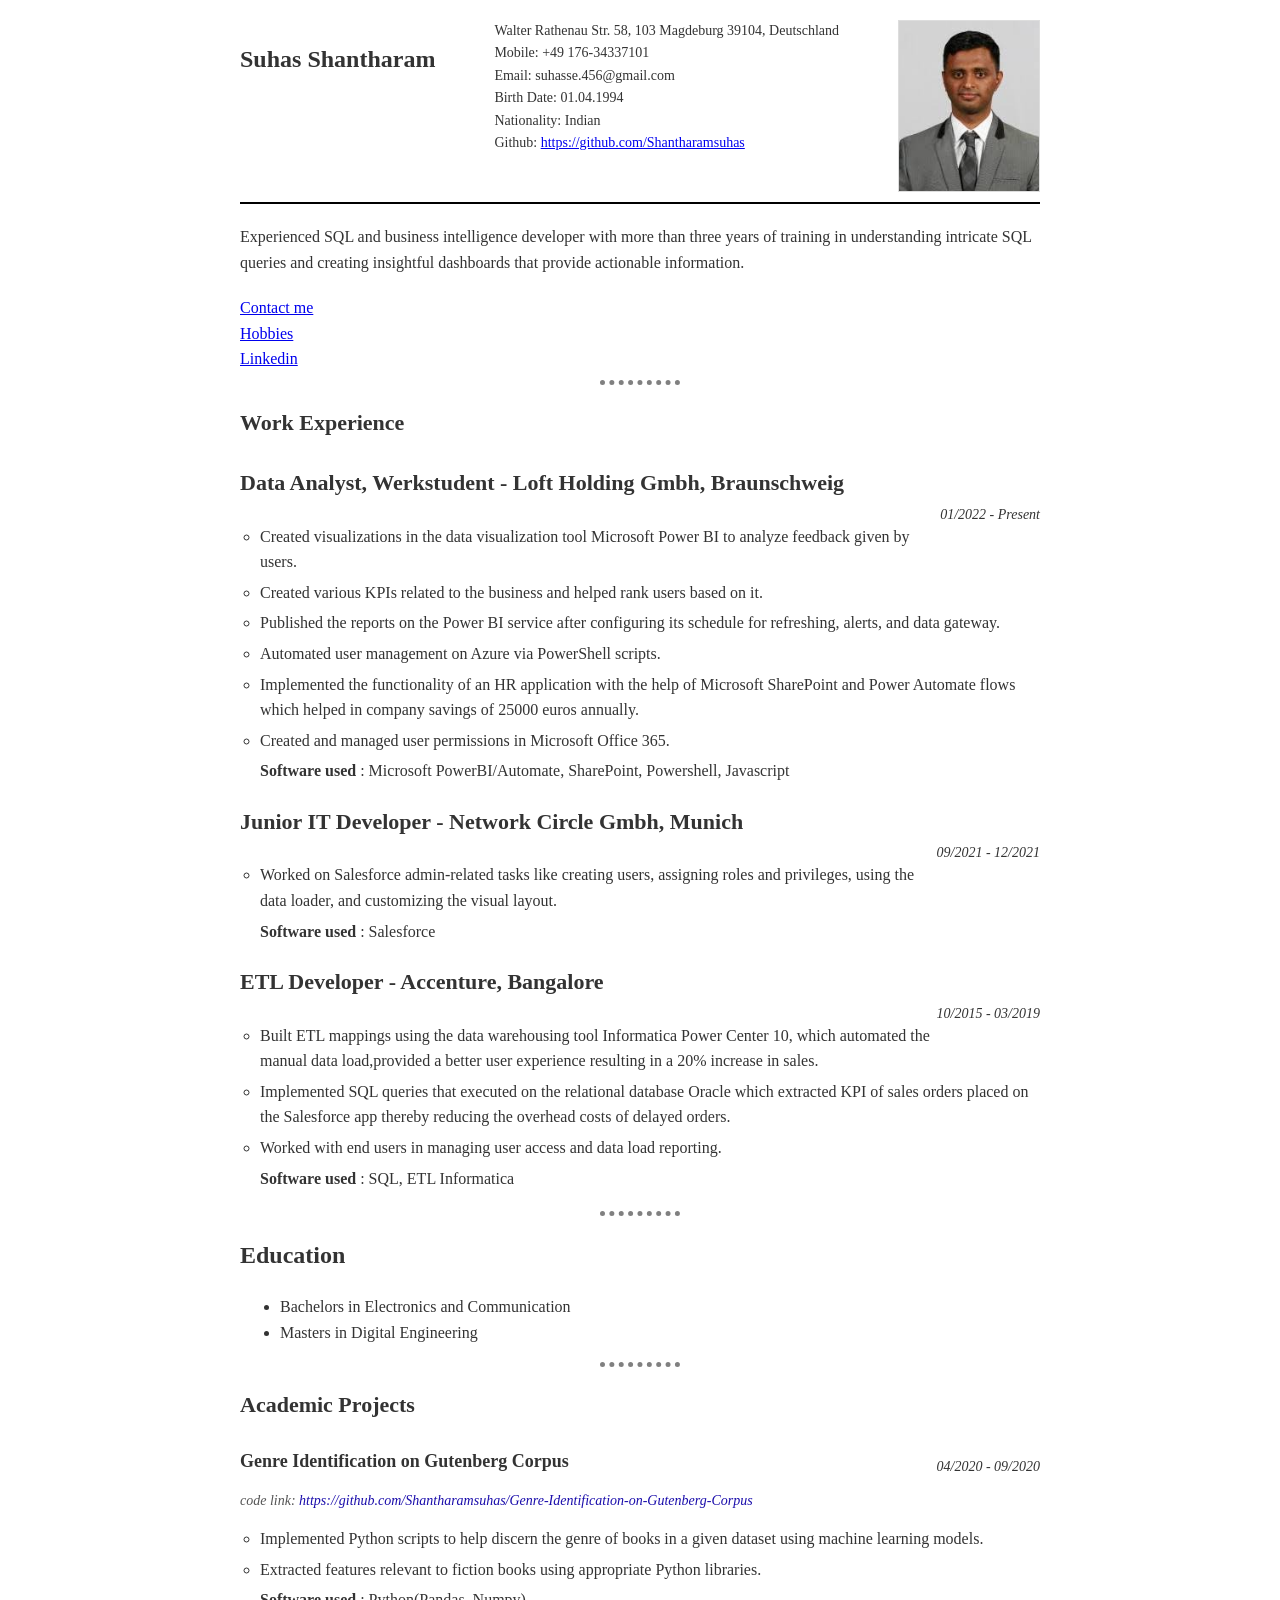
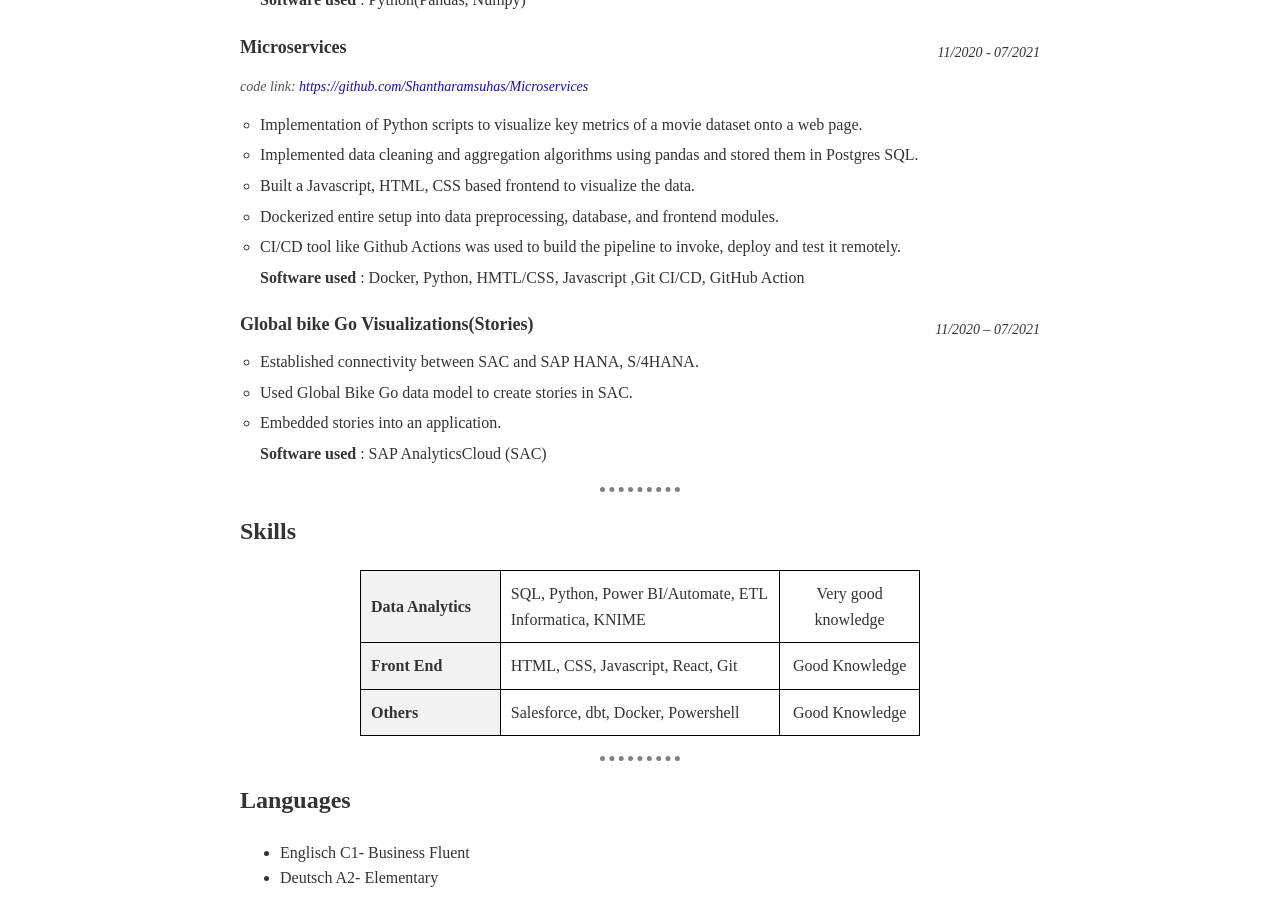
<file: index.html>
<!DOCTYPE html>
<html lang="en">
<head>
    <meta charset="UTF-8">
    <meta name="viewport" content="width=device-width, initial-scale=1.0">
    <title>Suhas Shantharam - Resume</title>
    <link rel="stylesheet" href="css/styles.css">
</head>
<body>

    <div class="resume-container">
        <div class="header">
            <h2>Suhas Shantharam</h2>
            <p>
                Walter Rathenau Str. 58, 103 Magdeburg 39104, Deutschland<br>
                Mobile: +49 176-34337101<br>
                Email: suhasse.456@gmail.com<br>
                Birth Date: 01.04.1994<br>
                Nationality: Indian<br>
                Github: <a href="https://github.com/Shantharamsuhas">https://github.com/Shantharamsuhas</a>
            </p>
            <img src="[data-uri]" alt="Suhas profile picture">
        </div>

        <div class="summary">
            <p>
                Experienced SQL and business intelligence developer with more than three years of training in understanding
                intricate SQL queries and creating insightful dashboards that provide actionable information.
            </p>
        </div>

        <a href="Contact me.html">Contact me</a>
        <br>
        <a href="Hobbies.html">Hobbies</a>
        <br>
        <a href="https://www.linkedin.com/in/suhas-shantharam-69584892/">Linkedin</a>
        <hr>

        <div class="work-experience">
            <h2>Work Experience</h2>

            <div class="job">
                <h2>Data Analyst, Werkstudent - Loft Holding Gmbh, Braunschweig</h2>
                <span class="date">01/2022 - Present</span>
                <ul>
                    <li>Created visualizations in the data visualization tool Microsoft Power BI to analyze feedback given by users.</li>
                    <li>Created various KPIs related to the business and helped rank users based on it.</li>
                    <li>Published the reports on the Power BI service after configuring its schedule for refreshing, alerts, and data gateway.</li>
                    <li>Automated user management on Azure via PowerShell scripts.</li>
                    <li>Implemented the functionality of an HR application with the help of Microsoft SharePoint and Power Automate flows which helped in company savings of 25000 euros annually.</li>
                    <li>Created and managed user permissions in Microsoft Office 365.</li>
                    <b>Software used</b> : Microsoft PowerBI/Automate, SharePoint, Powershell, Javascript
                </ul>
            </div>

            <div class="job">
                <h2>Junior IT Developer - Network Circle Gmbh, Munich</h2>
                <span class="date">09/2021 - 12/2021</span>
                <ul>
                    <li>Worked on Salesforce admin-related tasks like creating users, assigning roles and privileges, using the data loader, and customizing the visual layout.</li>
                    <b>Software used</b> : Salesforce
                </ul>
            </div>

            <div class="job">
                <h2>ETL Developer - Accenture, Bangalore</h2>
                <span class="date">10/2015 - 03/2019</span>
                <ul>
                    <li>Built ETL mappings using the data warehousing tool Informatica Power Center 10, which automated the manual data load,provided a better user experience resulting in a 20% increase in sales.</li>
                    <li>Implemented SQL queries that executed on the relational database Oracle which extracted KPI of sales orders placed on the Salesforce app thereby reducing the overhead costs of delayed orders.</li>
                    <li>Worked with end users in managing user access and data load reporting.</li>
                    <b>Software used</b> : SQL, ETL Informatica
                </ul>
            </div>

        </div>
        <hr>

        <h2 id="heading">Education</h2>
        <ul>
        <li>Bachelors in Electronics and Communication</li>
        <li>Masters in Digital Engineering</li>
        </ul>
        <hr>

        <div class="academic-projects">
            <h2>Academic Projects</h2>

            <div class="project">
                <h3>Genre Identification on Gutenberg Corpus</h3>
                <span class="date">04/2020 - 09/2020</span>
                <p class="code-link">code link: <a href="https://github.com/Shantharamsuhas/Genre-Idenification-on-Gutenberg-Corpus">https://github.com/Shantharamsuhas/Genre-Identification-on-Gutenberg-Corpus</a></p>
                <ul>
                    <li>Implemented Python scripts to help discern the genre of books in a given dataset using machine learning models.</li>
                    <li>Extracted features relevant to fiction books using appropriate Python libraries.</li>
                    <b>Software used</b> : Python(Pandas, Numpy)
                </ul>
            </div>

            <div class="project">
                <h3>Microservices</h3>
                <span class="date">11/2020 - 07/2021</span>
                <p class="code-link">code link: <a href="https://github.com/Shantharamsuhas/Microservices">https://github.com/Shantharamsuhas/Microservices</a></p>
                <ul>
                    <li>Implementation of Python scripts to visualize key metrics of a movie dataset onto a web page.</li>
                    <li>Implemented data cleaning and aggregation algorithms using pandas and stored them in Postgres SQL.</li>
                    <li>Built a Javascript, HTML, CSS based frontend to visualize the data.</li>
                    <li>Dockerized entire setup into data preprocessing, database, and frontend modules.</li>
                    <li>CI/CD tool like Github Actions was used to build the pipeline to invoke, deploy and test it remotely.</li>
                    <b>Software used</b> : Docker, Python, HMTL/CSS, Javascript ,Git  CI/CD, GitHub Action
                </ul>
            </div>

            <div class="project">
                <h3>Global bike Go Visualizations(Stories)</h3>
                <span class="date">11/2020 – 07/2021</span>
                <ul>
                    <li>Established connectivity between SAC and SAP HANA, S/4HANA.</li>
                    <li>Used Global Bike Go data model to create stories in SAC.</li>
                    <li>Embedded stories into an application.</li>
                    <b>Software used</b> : SAP AnalyticsCloud (SAC)

                </ul>
            </div>
        </div>
        <hr>

        <h2>Skills</h2>
        <table class="skills-table">
        <tr>
            <th>Data Analytics</th>
            <td>SQL, Python, Power BI/Automate, ETL Informatica, KNIME</td>
            <td>Very good knowledge</td>
        </tr>
        <tr>
            <th>Front End</th>
            <td>HTML, CSS, Javascript, React, Git</td>
            <td>Good Knowledge</td>
        </tr>
        <tr>
            <th>Others</th>
            <td>Salesforce, dbt, Docker, Powershell</td>
            <td>Good Knowledge</td>
        </tr>
        </table>
        <hr>

        <h2 id="heading">Languages</h2>
        <ul>
        <li>Englisch     C1- Business Fluent</li>
        <li>Deutsch     A2- Elementary</li>
        </ul>

    </div>

</body>
</html>
</file>
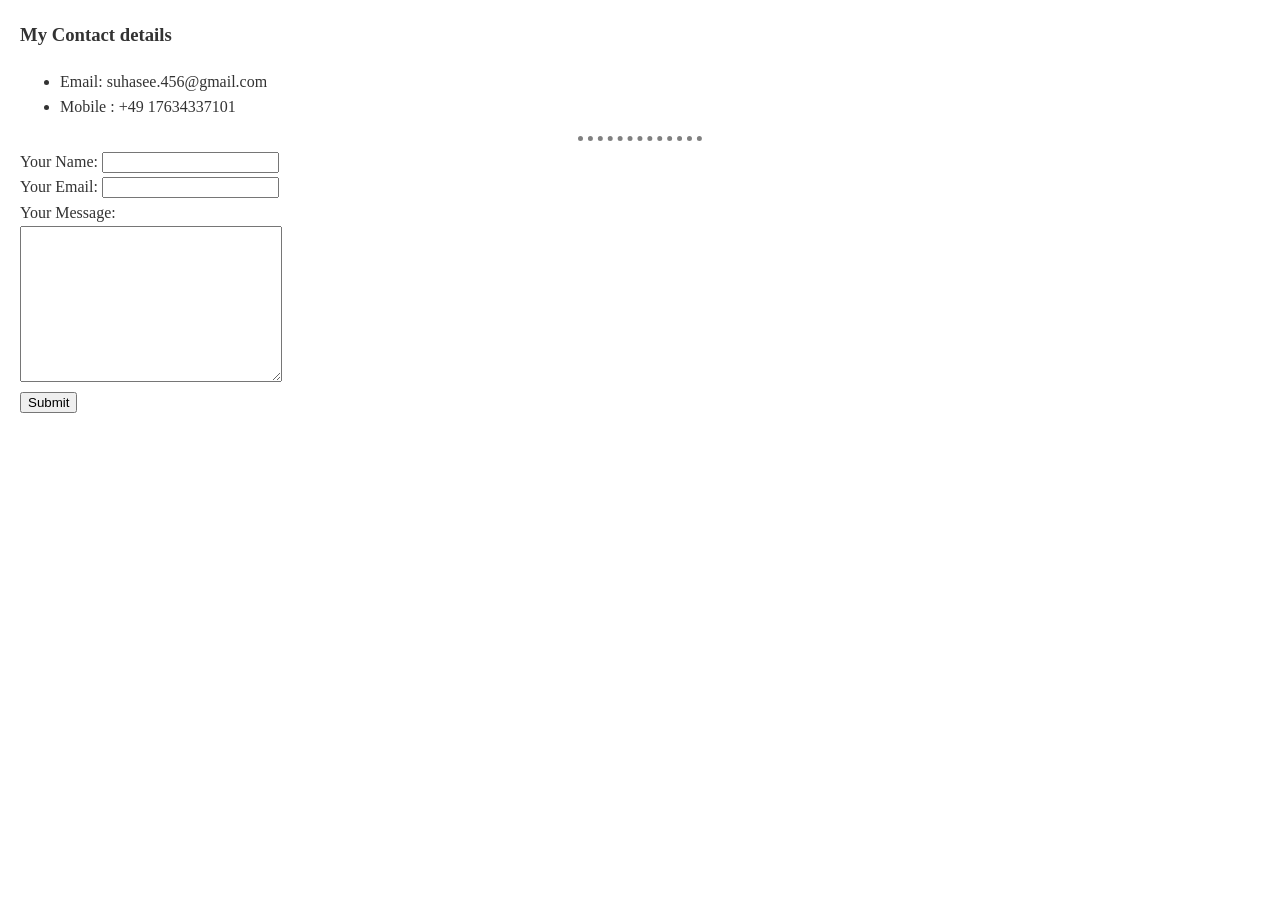
<file: Contact me.html>
<!DOCTYPE html>
<html lang="en">
<head>
    <meta charset="UTF-8">
    <meta http-equiv="X-UA-Compatible" content="IE=edge">
    <meta name="viewport" content="width=device-width, initial-scale=1.0">
    <title>Contact Me</title>
    <link rel="stylesheet" href="css/styles.css">
</head>
<body>
    <h3>My Contact details</h3>
    <ul>
        <li>Email: suhasee.456@gmail.com</li>
        <li>Mobile : +49 17634337101</li>
    </ul>
    <hr>
    <form action="mailto:suhasee.456@gmail.com" method="POST" enctype="text/plain">
        <label for="">Your Name:</label>
        <input type="text" name="yourName"><br>
        <label for="">Your Email:</label>
        <input type="email" name="yourEmail"><br>
        <label for="">Your Message:</label><br>
        <textarea name="yourMessage" id="" cols="30" rows="10"></textarea>
    
        <br>    
        
        <input type="submit">

    </form>
</body>
</html>
</file>
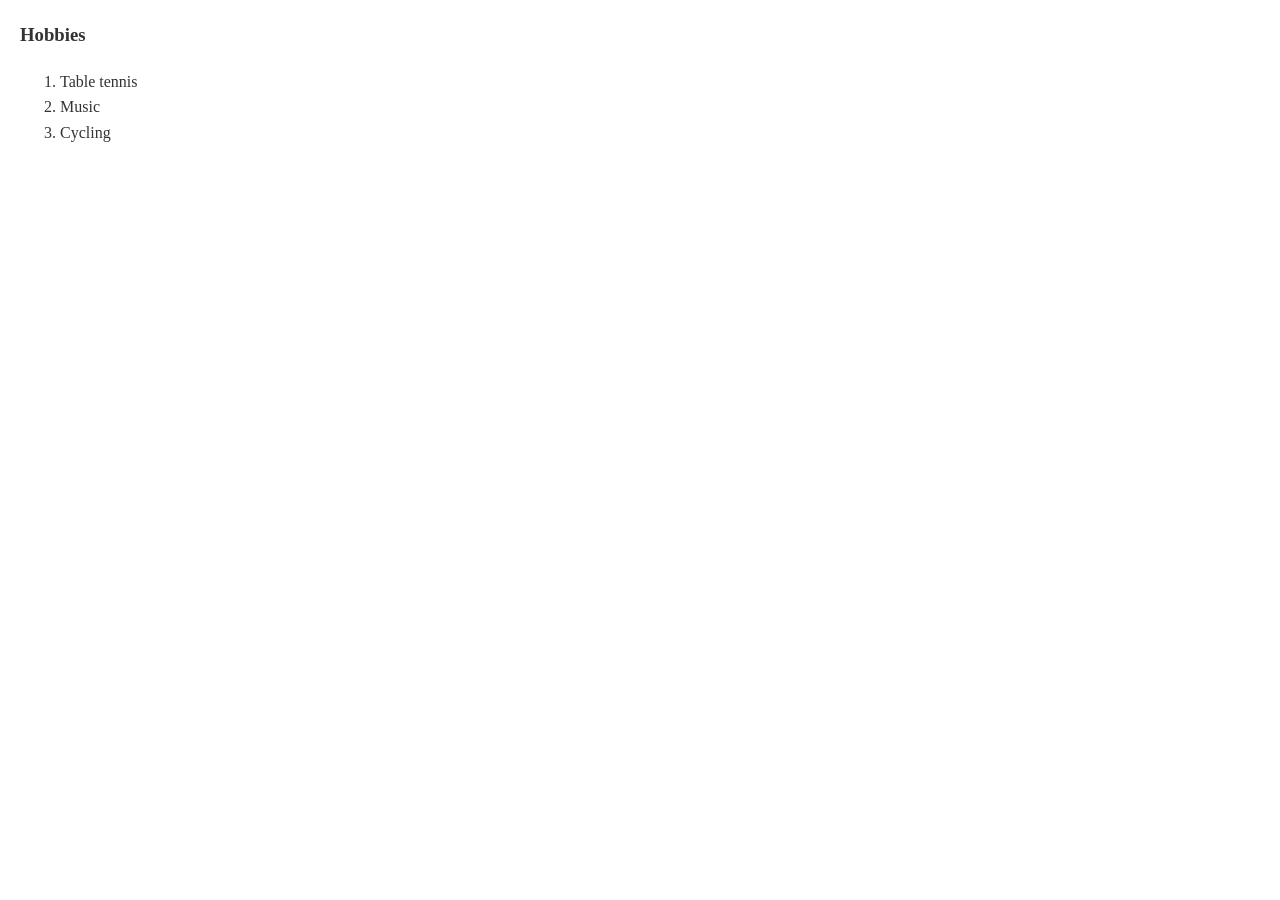
<file: Hobbies.html>
<!DOCTYPE html>
<html lang="en">
<head>
    <meta charset="UTF-8">
    <meta http-equiv="X-UA-Compatible" content="IE=edge">
    <meta name="viewport" content="width=device-width, initial-scale=1.0">
    <title>Hobbies</title>
    <link rel="stylesheet" href="css/styles.css">
</head>
<body>
    <h3>Hobbies</h3>
    <ol>
        <li>Table tennis</li>
        <li>Music</li>
        <li>Cycling</li>
    </ol>
</body>
</html>
</file>
<file: css/styles.css>
/**TAG Selectors**/
body {
    font-family: "Times New Roman", Times, serif;
    line-height: 1.6;
    margin: 20px;
    color: #333;
}

.resume-container {
    width: 800px;
    margin: 0 auto;
}

.header {
    display: flex;
    justify-content: space-between;
    align-items: flex-start;
    border-bottom: 2px solid #000;
    padding-bottom: 10px;
}

.header h1 {
    font-size: 32px;
    margin: 0;
}

.header p {
    margin: 0;
    font-size: 14px;
}

.header img {
    width: 140px;
    height: 170px;
    object-fit: cover;
    border: 1px solid #ddd;
}

.summary {
    margin: 20px 0;
    font-size: 16px;
}

.work-experience,
.academic-projects {
    margin: 20px 0;
}

.work-experience h2,
.academic-projects h2 {
    font-size: 22px;
    /* border-bottom: 2px solid #000; */
    padding-bottom: 5px;
}

.job,
.project {
    margin: 20px 0;
}

.job h3,
.project h3 {
    font-size: 18px;
    margin: 0;
    /* font-weight: normal; */
}

.job .date,
.project .date {
    float: right;
    font-size: 14px;
    font-style: italic;
    margin-top: -20px;
}

.job ul,
.project ul {
    list-style-type: circle;
    margin: 10px 0;
    padding-left: 20px;
}

.job ul li,
.project ul li {
    margin-bottom: 5px;
}

.project a {
    color: #1a0dab;
    text-decoration: none;
}

.project a:hover {
    text-decoration: underline;
}

.project .code-link {
    font-style: italic;
    font-size: 14px;
    color: #555;
}


hr {
    border-style: none;
    border-top-style: dotted;
    border-color: grey;
    border-width: 5px;
    width: 10%;
}

.skills-table {
    width: 70%;
    margin: 20px auto;
    border-collapse: collapse;
    border: 1px solid #000;
}

.skills-table th, .skills-table td {
    border: 1px solid #000;
    padding: 10px;
    text-align: left;
}

.skills-table th {
    background-color: #f2f2f2;
    width: 20%;
}

.skills-table td {
    width: 40%;
}

.skills-table td:last-child {
    width: 20%;
    text-align: center;
}
</file>
